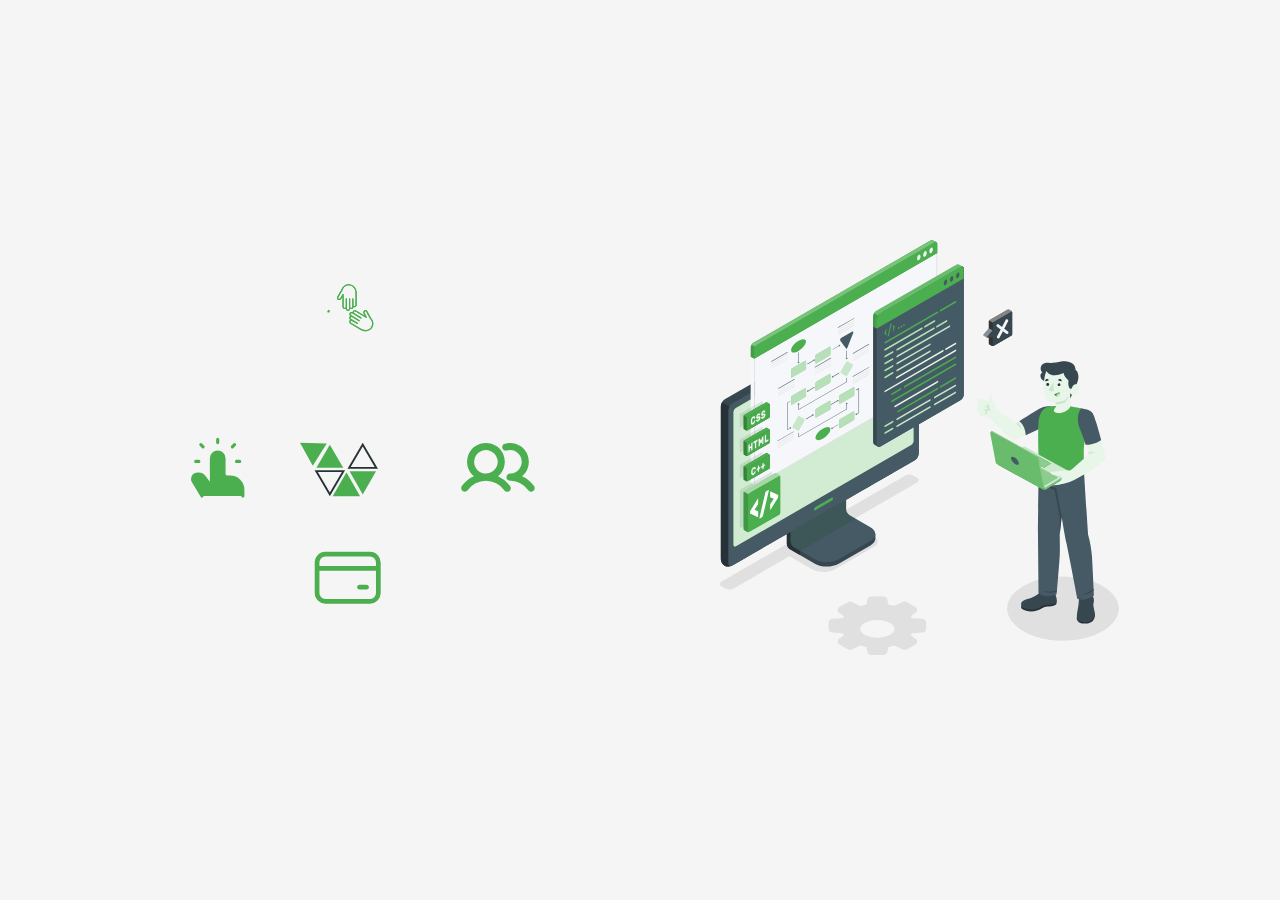
<file: index2.html>
<!DOCTYPE html>
<html lang="en">
<head>
    <meta charset="UTF-8">
    <meta name="viewport" content="width=device-width, initial-scale=1.0">
    <title>Document</title>
    <link rel="stylesheet" href="styles.css">
</head>
<body>
    <div class="left">
        <img src="./assets/G2.svg" alt="Line Image">
        <img src="./assets/G1.svg" alt="Task Logo">
        <img src="./assets/Logo.svg" alt="Line Image">
        <img src="./assets/G4.svg" alt="Line Image">
        <img src="./assets/G3.svg" alt="Line Image">
    </div>
    <div class="right">
        <img src="./assets/Hero.svg" alt="Task Image">
    </div>
</body>
</html>
</file>
<file: styles.css>
*{
    margin: 0;
    padding: 0;
    box-sizing: border-box;
}

body{
    display: flex;
    justify-content: space-evenly;
    align-items: center;
    min-height: 100vh;
    font-family: 'Inter', sans-serif;
    background: #f5f5f5;
}

.left{
    position: relative;
    width: 400px;
    height: 400px;
}

.left img{
    width: 80px;
    height: 80px;
    position: absolute;
}

.left img:nth-child(1){
    top: 20px;
    left: 150px;
}

.left img:nth-child(2){
    top: 180px;
    right: 20px;
}

.left img:nth-child(3){
    top: 180px;
    left: 140px;
}

.left img:nth-child(4){
    bottom: 30px;
    left: 150px;
}

.left img:nth-child(5){
    top: 180px;
    left: 20px;
}

.right img{
    width: 400px;
    height: 500px;
}
</file>
